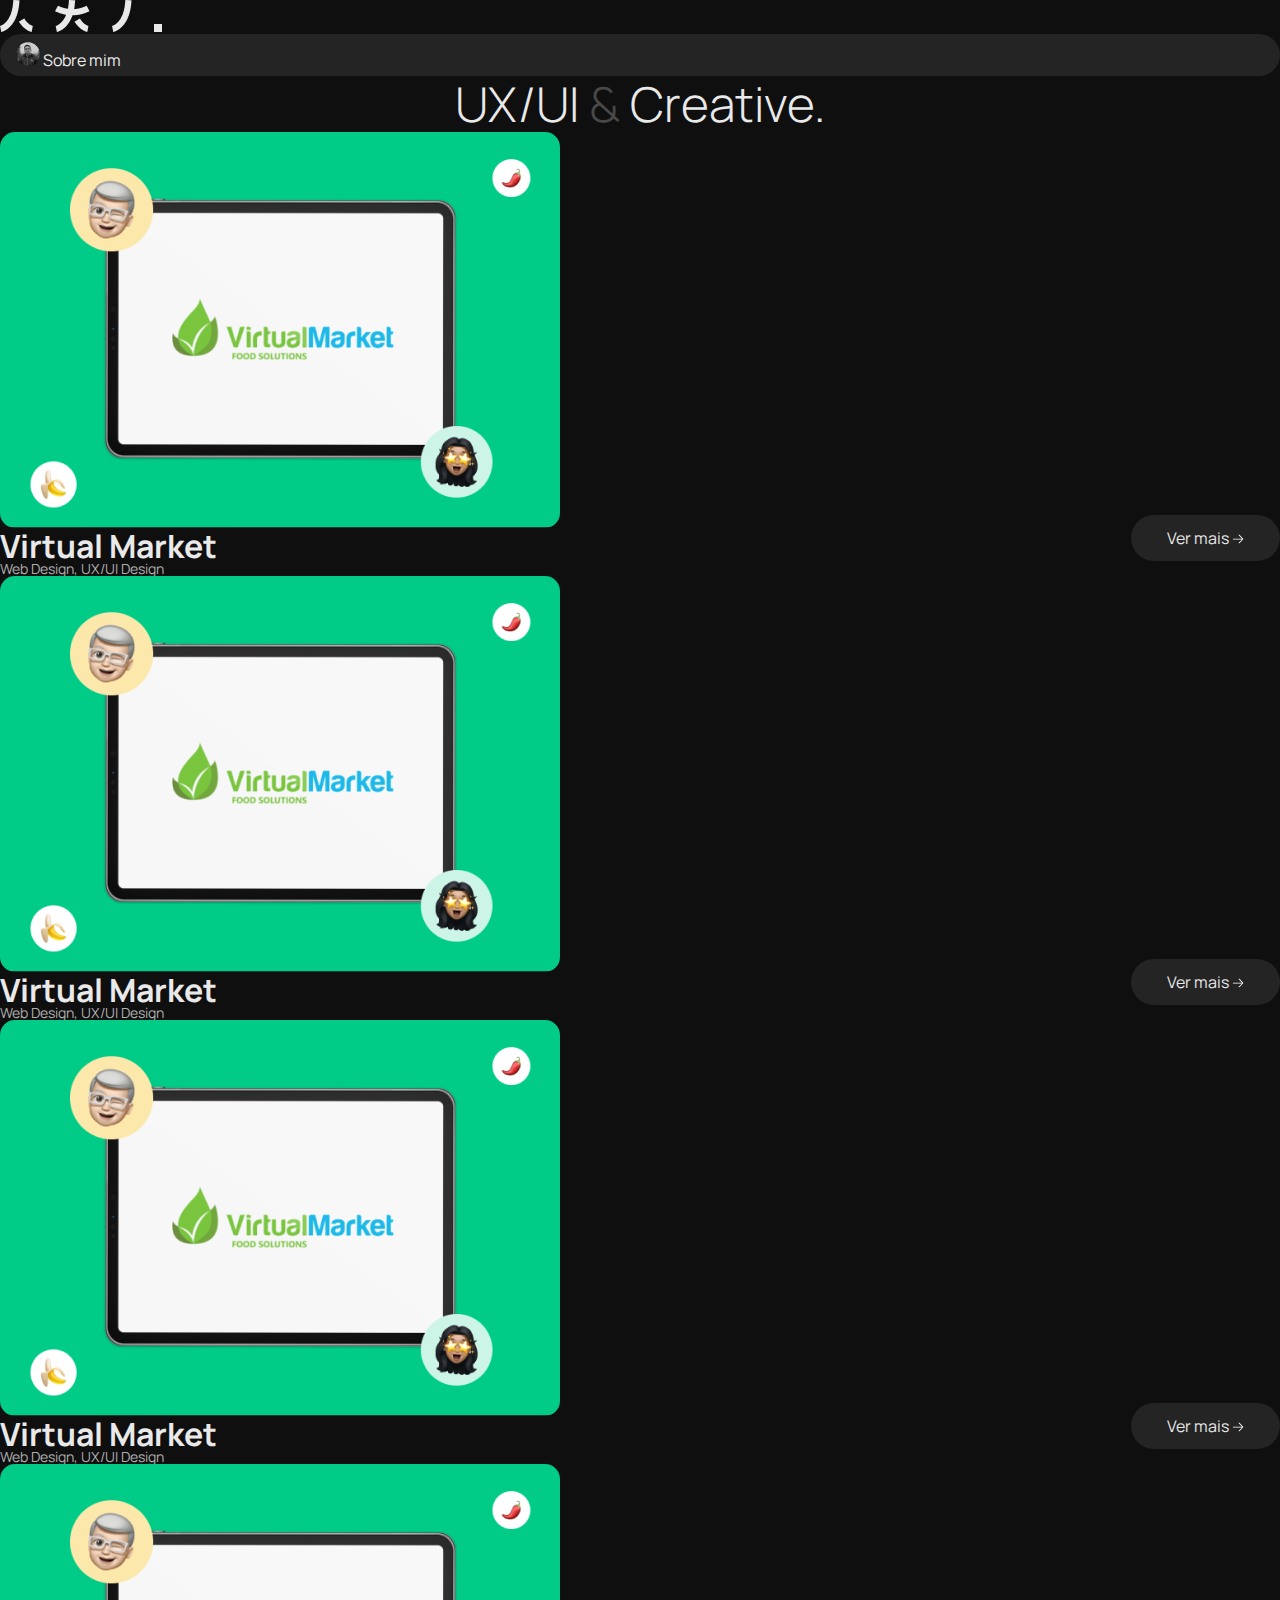
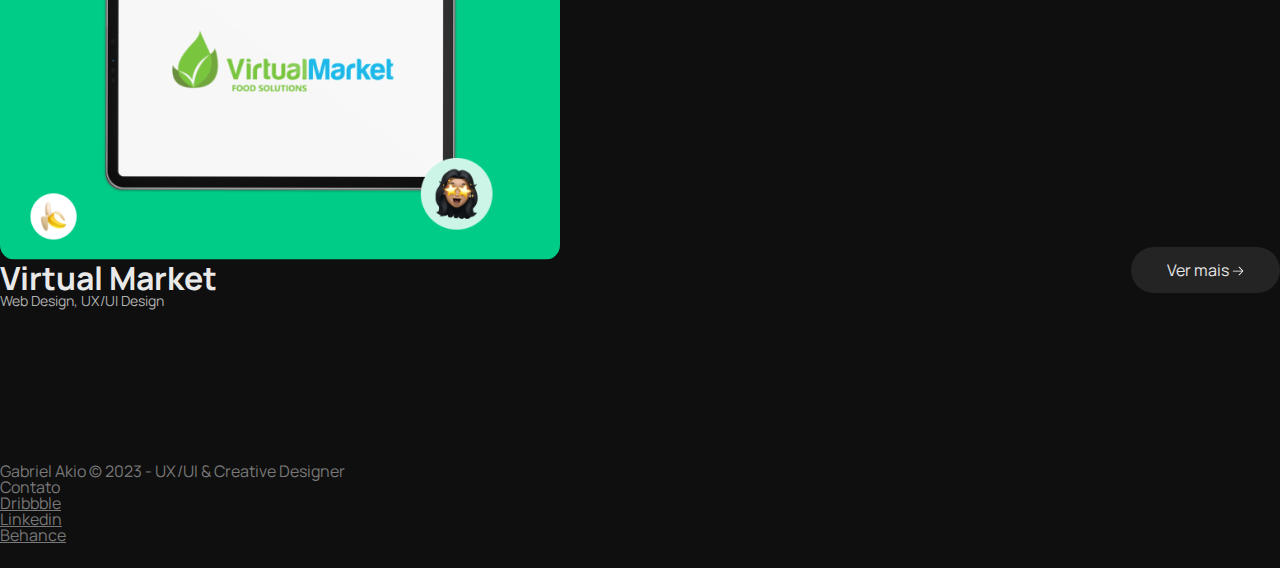
<file: index.html>
<!DOCTYPE html>
<html lang="en">

<head>
  <meta charset="UTF-8" />
  <meta name="viewport" content="width=device-width, initial-scale=1.0" />
  <title>Gabriel Akio</title>
  <link rel="shortcut icon" href="./img/logo.svg" type="image/x-icon">
  <link rel="stylesheet" href="reset.css" />
  <link rel="stylesheet" href="https://cdn.jsdelivr.net/npm/bootstrap@4.1.3/dist/css/bootstrap.min.css"
    integrity="sha384-MCw98/SFnGE8fJT3GXwEOngsV7Zt27NXFoaoApmYm81iuXoPkFOJwJ8ERdknLPMO" crossorigin="anonymous" />
  <link rel="preconnect" href="https://fonts.googleapis.com" />
  <link rel="preconnect" href="https://fonts.gstatic.com" crossorigin />
  <link href="https://fonts.googleapis.com/css2?family=Manrope&display=swap" rel="stylesheet" />
  <link rel="stylesheet" href="style.css" />
</head>

<body>

  <div class="container">
    <div class="my-4">
      <div class="d-flex w-100 position-relative">
        <div class="mr-auto ml-auto">
          <img class="img-fluid logo-botao" src="./img/Logo.png" alt="Logo do Site" />
        </div>
        <div class="position-absolute " style="right: 0;">
          <div class="sobre-mim ">
            <a href="./sobremim.html">
              <img src="./img/sobremim.png">
              <span class="display-mobile mr-2">Sobre mim</span>
            </a>
          </div>
        </div>
      </div>
    </div>
  </div>

  <h1 class="titulo-principal mt-5">UX/UI <spam>&</spam> Creative.</h1>
  <main class="container">
    <section class="projeto">
      <div class="row row-cols-1 row-cols-md-2 g-5 mt-5">
        <div class="col-12 col-md-6 mb-5 animacao">
          <div class="card">
            <img src="./img/virtualmarketimg.png" class="card-img-top" alt="..." />
            <div class="card-body">
              <div class="row titulo-botao">
                <div class="col-10 col-md-6 pl-0">
                  <h5 class="card-descricao text-nowrap">Virtual Market</h5>
                </div>
                <div class="col-2 col-md-6 text-left text-md-right mt-0 mt-md-2 pr-0">
                  <a class="card-button-mobile" href="./conteudo.html"> </a>
                  <a class="texto-botao card-button texto-seta" href="./conteudo.html">
                    <span class="tablet">Ver mais</span>
                    <svg xmlns="http://www.w3.org/2000/svg" width="12" height="10" viewBox="0 0 12 10" fill="none">
                      <g clip-path="url(#clip0_345_98)">
                        <path
                          d="M7.26094 0.621874L11.1492 4.74687C11.2172 4.81953 11.25 4.90859 11.25 5C11.25 5.0914 11.2166 5.18091 11.149 5.25242L7.2607 9.37742C7.11563 9.5304 6.86953 9.54174 6.71016 9.40259C6.54989 9.26307 6.54002 9.02548 6.68358 8.87267L9.98203 5.375L1.13883 5.375C0.923883 5.375 0.75 5.20728 0.75 5.02109C0.75 4.8349 0.923906 4.625 1.13883 4.625L9.9818 4.625L6.68414 1.12812C6.54059 0.975404 6.55045 0.737654 6.71072 0.598201C6.86953 0.457811 7.11562 0.46953 7.26094 0.621874Z" />
                      </g>
                      <defs>
                        <clipPath id="clip0_345_98">
                          <rect width="9" height="12" fill="white" transform="translate(0 9.5) rotate(-90)" />
                        </clipPath>
                      </defs>
                    </svg>
                  </a>
                </div>
              </div>
              <div class="row">
                <h6 class="card-text-menor">Web Design, UX/UI Design</h6>
              </div>
            </div>
          </div>
        </div>
        <div class="col-12 col-md-6 mb-5 animacao2">
          <div class="card">
            <img src="./img/virtualmarketimg.png" class="card-img-top" alt="..." />
            <div class="card-body">
              <div class="row titulo-botao">
                <div class="col-10 col-md-6 pl-0">
                  <h5 class="card-descricao text-nowrap">Virtual Market</h5>
                </div>
                <div class="col-2 col-md-6 text-left text-md-right mt-0 mt-md-2 pr-0">
                  <a class="card-button-mobile" href="./conteudo.html"> </a>
                  <a class="texto-botao card-button texto-seta" href="./conteudo.html">
                    <span class="tablet">Ver mais</span>
                    <svg xmlns="http://www.w3.org/2000/svg" width="12" height="10" viewBox="0 0 12 10" fill="none">
                      <g clip-path="url(#clip0_345_98)">
                        <path
                          d="M7.26094 0.621874L11.1492 4.74687C11.2172 4.81953 11.25 4.90859 11.25 5C11.25 5.0914 11.2166 5.18091 11.149 5.25242L7.2607 9.37742C7.11563 9.5304 6.86953 9.54174 6.71016 9.40259C6.54989 9.26307 6.54002 9.02548 6.68358 8.87267L9.98203 5.375L1.13883 5.375C0.923883 5.375 0.75 5.20728 0.75 5.02109C0.75 4.8349 0.923906 4.625 1.13883 4.625L9.9818 4.625L6.68414 1.12812C6.54059 0.975404 6.55045 0.737654 6.71072 0.598201C6.86953 0.457811 7.11562 0.46953 7.26094 0.621874Z" />
                      </g>
                      <defs>
                        <clipPath id="clip0_345_98">
                          <rect width="9" height="12" fill="white" transform="translate(0 9.5) rotate(-90)" />
                        </clipPath>
                      </defs>
                    </svg>
                  </a>
                </div>
              </div>
              <div class="row">
                <h6 class="card-text-menor">Web Design, UX/UI Design</h6>
              </div>
            </div>
          </div>
        </div>
        <div class="col-12 col-md-6 mb-5 animacao3">
          <div class="card">
            <img src="./img/virtualmarketimg.png" class="card-img-top" alt="..." />
            <div class="card-body">
              <div class="row titulo-botao">
                <div class="col-10 col-md-6 pl-0">
                  <h5 class="card-descricao text-nowrap">Virtual Market</h5>
                </div>
                <div class="col-2 col-md-6 text-left text-md-right mt-0 mt-md-2 pr-0">
                  <a class="card-button-mobile" href="./conteudo.html"> </a>
                  <a class="texto-botao card-button texto-seta" href="./conteudo.html">
                    <span class="tablet">Ver mais</span>
                    <svg xmlns="http://www.w3.org/2000/svg" width="12" height="10" viewBox="0 0 12 10" fill="none">
                      <g clip-path="url(#clip0_345_98)">
                        <path
                          d="M7.26094 0.621874L11.1492 4.74687C11.2172 4.81953 11.25 4.90859 11.25 5C11.25 5.0914 11.2166 5.18091 11.149 5.25242L7.2607 9.37742C7.11563 9.5304 6.86953 9.54174 6.71016 9.40259C6.54989 9.26307 6.54002 9.02548 6.68358 8.87267L9.98203 5.375L1.13883 5.375C0.923883 5.375 0.75 5.20728 0.75 5.02109C0.75 4.8349 0.923906 4.625 1.13883 4.625L9.9818 4.625L6.68414 1.12812C6.54059 0.975404 6.55045 0.737654 6.71072 0.598201C6.86953 0.457811 7.11562 0.46953 7.26094 0.621874Z" />
                      </g>
                      <defs>
                        <clipPath id="clip0_345_98">
                          <rect width="9" height="12" fill="white" transform="translate(0 9.5) rotate(-90)" />
                        </clipPath>
                      </defs>
                    </svg>
                  </a>
                </div>
              </div>
              <div class="row">
                <h6 class="card-text-menor">Web Design, UX/UI Design</h6>
              </div>
            </div>
          </div>
        </div>
        <div class="col-12 col-md-6 mb-5 animacao4">
          <div class="card">
            <img src="./img/virtualmarketimg.png" class="card-img-top" alt="..." />
            <div class="card-body">
              <div class="row titulo-botao">
                <div class="col-10 col-md-6 pl-0">
                  <h5 class="card-descricao text-nowrap">Virtual Market</h5>
                </div>
                <div class="col-2 col-md-6 text-left text-md-right mt-0 mt-md-2 pr-0">
                  <a class="card-button-mobile" href="./conteudo.html"> </a>
                  <a class="texto-botao card-button texto-seta" href="./conteudo.html">
                    <span class="tablet">Ver mais</span>
                    <svg xmlns="http://www.w3.org/2000/svg" width="12" height="10" viewBox="0 0 12 10" fill="none">
                      <g clip-path="url(#clip0_345_98)">
                        <path
                          d="M7.26094 0.621874L11.1492 4.74687C11.2172 4.81953 11.25 4.90859 11.25 5C11.25 5.0914 11.2166 5.18091 11.149 5.25242L7.2607 9.37742C7.11563 9.5304 6.86953 9.54174 6.71016 9.40259C6.54989 9.26307 6.54002 9.02548 6.68358 8.87267L9.98203 5.375L1.13883 5.375C0.923883 5.375 0.75 5.20728 0.75 5.02109C0.75 4.8349 0.923906 4.625 1.13883 4.625L9.9818 4.625L6.68414 1.12812C6.54059 0.975404 6.55045 0.737654 6.71072 0.598201C6.86953 0.457811 7.11562 0.46953 7.26094 0.621874Z" />
                      </g>
                      <defs>
                        <clipPath id="clip0_345_98">
                          <rect width="9" height="12" fill="white" transform="translate(0 9.5) rotate(-90)" />
                        </clipPath>
                      </defs>
                    </svg>
                  </a>
                </div>
              </div>
              <div class="row">
                <h6 class="card-text-menor">Web Design, UX/UI Design</h6>
              </div>
            </div>
          </div>
        </div>
      </div>
    </section>
    <footer>
      <div class="rodape d-flex justify-content-between border-top">
        <p class="texto-rodape">
          Gabriel Akio © 2023 - UX/UI & Creative Designer
        </p>
        <ul class="lista-rodape d-flex">
          <li class="lista-itens">Contato</li>
          <li class="lista-itens texto-contato"><a target="_blank"
              href="https://dribbble.com/GabrielAkio/collections">Dribbble</a></li>
          <li class="lista-itens texto-contato"><a target="_blank"
              href="https://www.linkedin.com/in/gabrielakio/">Linkedin</a></li>
          <li class="lista-itens texto-contato"><a target="_blank"
              href="https://www.behance.net/gabrielakio">Behance</a>
          </li>
        </ul>
      </div>
    </footer>

    <script src="https://code.jquery.com/jquery-3.3.1.slim.min.js"
      integrity="sha384-q8i/X+965DzO0rT7abK41JStQIAqVgRVzpbzo5smXKp4YfRvH+8abtTE1Pi6jizo"
      crossorigin="anonymous"></script>
    <script src="https://cdn.jsdelivr.net/npm/popper.js@1.14.3/dist/umd/popper.min.js"
      integrity="sha384-ZMP7rVo3mIykV+2+9J3UJ46jBk0WLaUAdn689aCwoqbBJiSnjAK/l8WvCWPIPm49"
      crossorigin="anonymous"></script>
    <script src="https://cdn.jsdelivr.net/npm/bootstrap@4.1.3/dist/js/bootstrap.min.js"
      integrity="sha384-ChfqqxuZUCnJSK3+MXmPNIyE6ZbWh2IMqE241rYiqJxyMiZ6OW/JmZQ5stwEULTy"
      crossorigin="anonymous"></script>
</body>

</html>
</file>
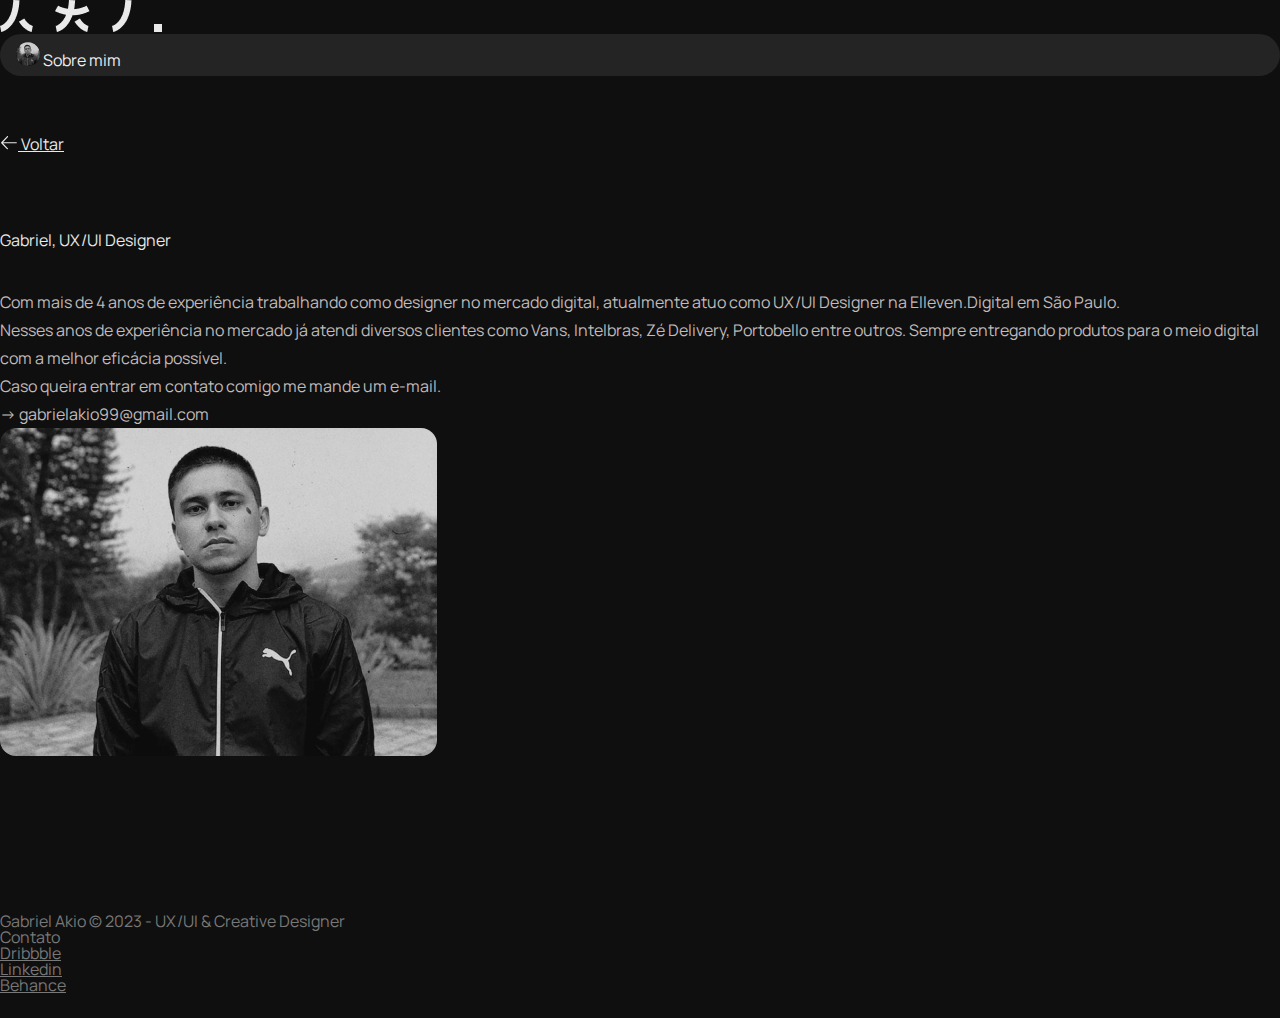
<file: sobremim.html>
<!DOCTYPE html>
<html lang="en">

<head>
  <meta charset="UTF-8" />
  <meta name="viewport" content="width=device-width, initial-scale=1.0" />
  <title>Gabriel Akio</title>
  <link rel="shortcut icon" href="./img/logo.svg" type="image/x-icon">
  <link rel="stylesheet" href="reset.css" />
  <link rel="stylesheet" href="https://cdn.jsdelivr.net/npm/bootstrap@4.1.3/dist/css/bootstrap.min.css"
    integrity="sha384-MCw98/SFnGE8fJT3GXwEOngsV7Zt27NXFoaoApmYm81iuXoPkFOJwJ8ERdknLPMO" crossorigin="anonymous" />
  <link rel="preconnect" href="https://fonts.googleapis.com" />
  <link rel="preconnect" href="https://fonts.gstatic.com" crossorigin />
  <link href="https://fonts.googleapis.com/css2?family=Manrope&display=swap" rel="stylesheet" />
  <link rel="stylesheet" href="style.css" />
</head>

<body>
  <div class="container">
    <div class="my-4">
      <div class="d-flex w-100 position-relative">
        <div class="mr-auto ml-auto">
          <img class="img-fluid logo-botao" src="./img/Logo.png" alt="Logo do Site" />
        </div>
        <div class="position-absolute" style="right: 0">
          <div class="sobre-mim">
            <a href="./sobremim.html">
              <img src="./img/sobremim.png" />
              <span class="display-mobile mr-2">Sobre mim</span>
            </a>
          </div>
        </div>
      </div>
    </div>
  </div>
  <main class="container">
    <section class="sobremim">
      <div class="row" style="margin: 60px 0 80px 0">
        <a class="texto-principal texto-seta" href="./index.html"><img class="seta" src="./img/seta.svg" /> Voltar</a>
      </div>
      <div class="row px-0 mx-0 container-conteudo">
        <div class="col-lg-12 col-md-12 col-xl-6">
          <h1 class="titulo-sobre-mim texto-principal mt-4">
            Gabriel, UX/UI Designer
          </h1>
          <div class="descricao texto-secundario">
            <p>
              Com mais de 4 anos de experiência trabalhando como designer no
              mercado digital, atualmente atuo como UX/UI Designer na
              Elleven.Digital em São Paulo.
            </p>
            <p>
              Nesses anos de experiência no mercado já atendi diversos
              clientes como Vans, Intelbras, Zé Delivery, Portobello entre
              outros. Sempre entregando produtos para o meio digital com a
              melhor eficácia possível.
            </p>
            <p>Caso queira entrar em contato comigo me mande um e-mail.</p>
            <p>-> gabrielakio99@gmail.com</p>
          </div>
        </div>
        <div class="col-12 col-md-10 col-lg-9 col-xl-6 py-5">
          <div class="d-flex justify-content-end">
            <div class="w-auto p-relative">
              <div class="bolha bolha1 texto-bolha">Digital Products</div>
              <div class="bolha bolha2 texto-bolha">Branding</div>
              <div class="bolha bolha3 texto-bolha">UX/UI Designer</div>
              <img class="fotobinho img-fluid" src="./img/fotobinho.png" alt="" />
            </div>
          </div>
        </div>
      </div>
    </section>
    <footer>
      <div class="rodape d-flex justify-content-between border-top">
        <p class="texto-rodape">
          Gabriel Akio © 2023 - UX/UI & Creative Designer
        </p>
        <ul class="lista-rodape d-flex">
          <li class="lista-itens">Contato</li>
          <li class="lista-itens texto-contato">
            <a target="_blank" href="https://dribbble.com/GabrielAkio/collections">Dribbble</a>
          </li>
          <li class="lista-itens texto-contato">
            <a target="_blank" href="https://www.linkedin.com/in/gabrielakio/">Linkedin</a>
          </li>
          <li class="lista-itens texto-contato">
            <a target="_blank" href="https://www.behance.net/gabrielakio">Behance</a>
          </li>
        </ul>
      </div>
    </footer>
  </main>

  <script src="https://code.jquery.com/jquery-3.3.1.slim.min.js"
    integrity="sha384-q8i/X+965DzO0rT7abK41JStQIAqVgRVzpbzo5smXKp4YfRvH+8abtTE1Pi6jizo"
    crossorigin="anonymous"></script>
  <script src="https://cdn.jsdelivr.net/npm/popper.js@1.14.3/dist/umd/popper.min.js"
    integrity="sha384-ZMP7rVo3mIykV+2+9J3UJ46jBk0WLaUAdn689aCwoqbBJiSnjAK/l8WvCWPIPm49"
    crossorigin="anonymous"></script>
  <script src="https://cdn.jsdelivr.net/npm/bootstrap@4.1.3/dist/js/bootstrap.min.js"
    integrity="sha384-ChfqqxuZUCnJSK3+MXmPNIyE6ZbWh2IMqE241rYiqJxyMiZ6OW/JmZQ5stwEULTy"
    crossorigin="anonymous"></script>
</body>

</html>
</file>
<file: style.css>
body {
  font-family: "Manrope", sans-serif;
  background-color: #0f0f0f;
}

header {
  max-width: 80%;
  background-color: aqua;
  display: flex;
  justify-content: end;
}

.texto-principal {
  color: #e9e9e9;
}

.texto-secundario {
  color: #c1bbbb;
}

.cabecalho {
  width: 55%;
  margin-top: 3em;
  margin-bottom: 3em;
}

.sobre-mim {
  padding: 8px 16px 8px 16px;
  border-radius: 34px;
  background-color: #242424;
}

.sobre-mim>a {
  color: #efefef;
  text-decoration: none;
}

.titulo-principal {
  text-align: center;
  font-weight: 300;
  font-size: 48px;
  line-height: 56px;
  color: #e9e9e9;
}

spam {
  color: #484848;
}

.card {
  background-color: #0f0f0f;
}

.card-img-top {
  border-radius: 15px;
}

.card-descricao {
  color: #e9e9e9 !important;
  font-weight: 700;
  font-size: 32px;
}

.card-descricao>span {
  color: #e9e9e9 !important;
}

.titulo-botao {
  display: flex;
  justify-content: space-between;
}

.card-button {
  padding: 12px 36px 12px 36px;
  border-radius: 66px;
  gap: 10px;
  background-color: #242424;
  color: #e9e9e9;
  border: none;
  text-decoration: none;
}

.card-text-menor {
  font-weight: 400;
  color: #b0b0b0;
  font-size: 14px;
}

.texto-rodape {
  color: #787878;
}

.lista-itens {
  margin-right: 1em;
  color: #787878;
}

.logo-botao {
  margin-right: 0.5em;
}

.descricao>p {
  line-height: 28px;
}

.titulo-sobre-mim {
  margin-bottom: 40px;
}

.fotobinho {
  border-radius: 16px;
}

.texto-seta:hover {
  text-decoration: none;
  color: #e9e9e9;
}

.titulo-conteudo {
  color: #787878;
  font-size: 24px;
  font-weight: 600;
  line-height: 32px;
  letter-spacing: 0em;
  text-align: left;
}

.texto-conteudo {
  font-size: 40px;
  font-weight: 400;
  line-height: 52px;
  letter-spacing: 0em;
  text-align: left;
}

.texto-conteudo-lateral {
  color: #787878;
  font-size: 20px;
  font-weight: 400;
  line-height: 28px;
  letter-spacing: 0em;
  text-align: left;
}

.conteudo-cards {
  margin: 60px 0 60px 0;
}

.titulo-card {
  font-size: 24px;
  font-weight: 600;
  line-height: 32px;
  text-align: left;
}

.texto-card {
  font-size: 16px;
  font-weight: 400;
  line-height: 24px;
  text-align: left;
}

.imagem-desktop {
  margin: 60px 0 60px 0;
}

.secao-imagens {
  margin: 60px 0 60px 0;
}

.texto-seta:hover {
  text-decoration: none;
  color: #e9e9e9;
}

.bolha {
  position: absolute;
  padding: 10px 18px 10px 18px;
  border-radius: 44px;
  background: rgba(105, 105, 105, 0.39);
  backdrop-filter: blur(7px);
  width: auto;
  animation-fill-mode: forwards;
  visibility: hidden;
}

.bolha1 {
  top: 110px;
  right: 360px;
  animation: 3s fadeIn forwards;
}

.bolha2 {
  bottom: 20px;
  left: 160px;
  animation: 3s fadeIn forwards;
  animation-delay: 400ms;
}

.bolha3 {
  top: 200px;
  right: -30px;
  animation: 3s fadeIn forwards;
  animation-delay: 800ms;
}

.texto-bolha {
  color: #fff;
  font-size: 20px;
  font-style: normal;
  font-weight: 500;
  white-space: nowrap;
}

.rodape {
  padding: 25px 0 25px 0;
  margin-top: 130px;
}

.card-button>a {
  text-decoration: none;
  color: #e9e9e9;
}

.texto-contato>a {
  color: #787878;
}

.texto-contato>a:hover {
  text-decoration: none;
}

.foco-ano {
  margin-right: 15px;
}

@keyframes fadeIn {
  0% {
    opacity: 0;
  }

  100% {
    visibility: visible;
    opacity: 1;
  }
}

.card-button-mobile {
  display: none;
}

.logo-botao {
  width: 162px;
  height: 32px;
}


/*Animação do site*/
.animacao {
  animation: 3s fadeIn backwards;
  animation-delay: 300ms;
}

.animacao2 {
  animation: 3s fadeIn backwards;
  animation-delay: 400ms;
}

.animacao3 {
  animation: 3s fadeIn backwards;
  animation-delay: 500ms;
}

.animacao4 {
  animation: 3s fadeIn backwards;
  animation-delay: 600ms;
}

/*Animação do site*/


.sobre-mim:hover {
  background-color: #3F3F3F;
}

.card-button:hover {
  background-color: #3F3F3F;
}


.card-button:active {
  background-color: #E4E4E4;
  color: #0F0F0F;
}

.card-button:active>svg {
  fill: #0F0F0F;
}

svg {
  fill: white;
}

/*Animação do site*/


@media (max-width: 992px) {
  .card-descricao {
    font-size: 24px;
    text-align: left;
  }

  .card-button {
    padding: 12px 26px 12px 36px;
  }
}

@media (max-width: 1024px) {

  .tablet {
    display: none;
  }

  .logo-botao {
    width: 141.75px;
    height: 27.953px;
  }

  .container-conteudo {
    flex-direction: column-reverse;
  }

  .titulo-sobre-mim {
    text-align: center;
  }

  .card-button {
    display: none;
  }

  .card-button>img {
    height: 9px;
    width: 12px;
    object-fit: cover;
  }

  .card-button-mobile {
    display: inline-flex;
    height: 40px;
    width: 40px;
    background-image: url(./img/seta.png);
    background-size: 12px 9px;
    background-repeat: no-repeat;
    background-position: center;
    background-color: #242424;
    border-radius: 50%;
  }

  .texto-rodape {
    display: none;
  }

  .rodape {
    display: flex;
    justify-content: center !important;
  }

  .cabecalho {
    width: 60%;
    margin-top: 3em;
    margin-bottom: 3em;
  }

  .foco-ano {
    display: flex;
    align-items: center;
    justify-content: space-between;
    margin-left: 15px;
  }

  .ano {
    display: flex;
    align-items: center;
  }

  .foco {
    display: flex;
    align-items: center;
  }

  .texto-conteudo-lateral {
    font-size: 16px;
    align-items: center;
    margin-right: 5px;
  }

  .texto-principal {
    margin-right: 30px;
  }

  .titulo-conteudo {
    font-size: 20px;
  }

  .texto-conteudo {
    font-size: 20px;
    line-height: 36px;
  }

  .bolha1 {
    top: 100px;
    right: 300px;
  }

  .bolha2 {
    bottom: 20px;
    left: 320px;

  }
}


@media (max-width: 430px) {
  .sobre-mim {
    padding: 0;
    background-color: #0f0f0f;
  }

  .display-mobile {
    display: none;
  }

  .titulo-principal {
    font-size: 25px;
  }

  .logo-botao {
    width: 91.125px;
    height: 18px;
  }

  .card-descricao {
    font-size: 20px;
  }

  .titulo-sobre-mim {
    font-size: 26px;
  }

  .descricao {
    font-size: 14px;
  }

  .rodape {
    margin: 0px;
  }

  .texto-bolha {
    font-size: 14px;
  }

  .bolha1 {
    top: 35px;
    right: 200px;
  }

  .bolha2 {
    bottom: 25px;
    left: -10px;
  }

  .bolha3 {
    top: 160px;
    right: -5px;
  }

  .titulo-conteudo {
    font-size: 14px;
  }

  .texto-conteudo>p {
    font-size: 20px;
    line-height: 28px;
  }

  .titulo-card {
    font-size: 16px;
  }

  .texto-card {
    font-size: 14px;
  }


}

.navbar {
  position: sticky;
  top: 0;
  height: 60px;
  width: 100%;
  display: flex;
  align-items: center;
  background: rgb(231, 226, 221);
  z-index: 1;
}

.navbar-center {
  width: 100%;
  max-width: 1170px;
  margin: 0 auto;
  display: flex;
  align-items: center;
  justify-content: space-between;
  padding: 0 1.5rem;
}

.nav-icon {
  font-size: 1.5rem;
}

.cart-btn {
  position: relative;
  cursor: pointer;
}

.cart-items {
  position: absolute;
  top: -8px;
  right: -8px;
  padding: 0 5px;
  border-radius: 30%;
}
</file>
